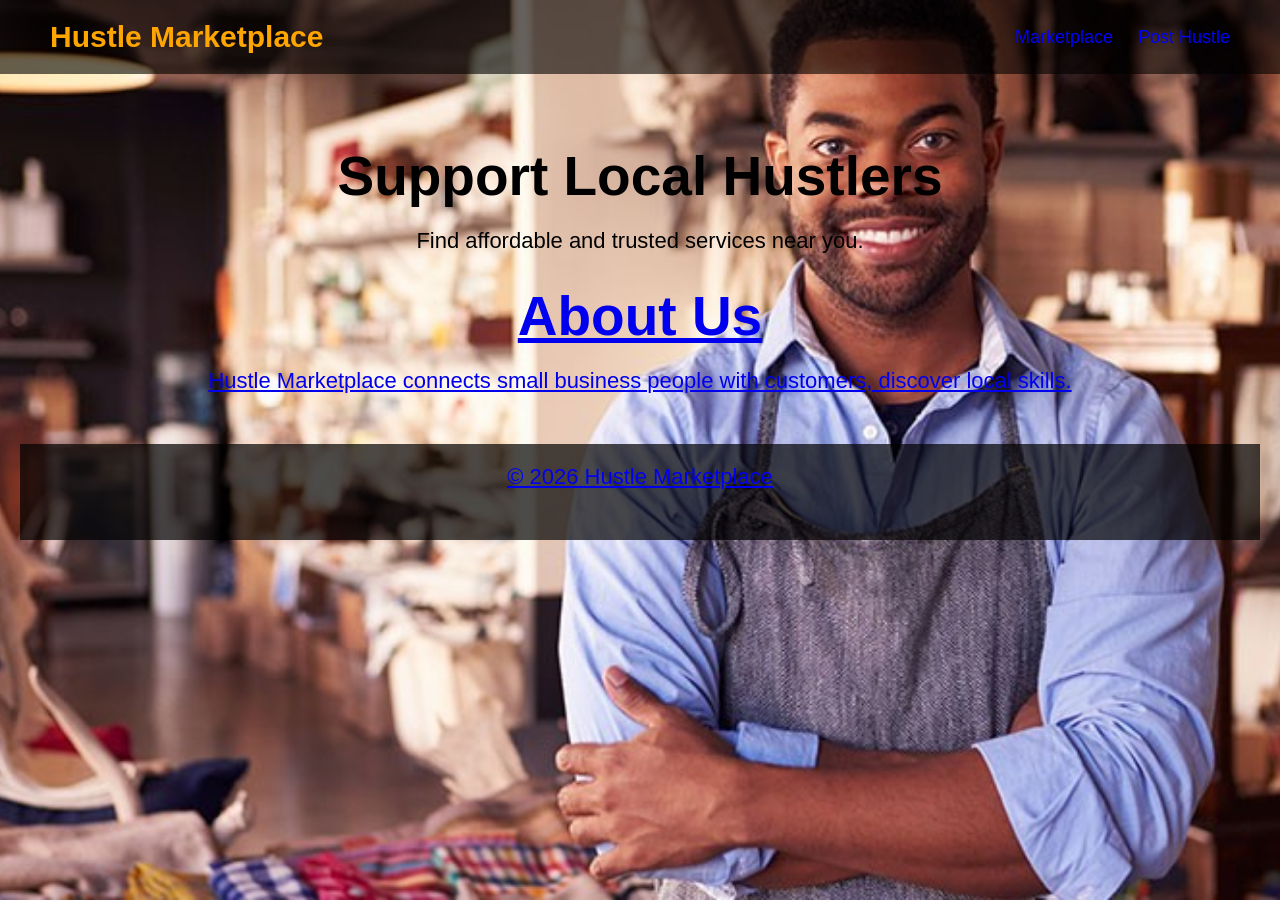
<file: index.html>
<!DOCTYPE html>
<html lang="en">
<head>
    <meta charset="UFT-8"
    <meta name="viewport" content="width=device-width, initial scale=1.0">
    <title>Hustle Marketplace</title>
    <link rel="stylesheet" href="styles.css">
</head>
<body>

    <header>
        <nav class="navbar">
            <h1>Hustle Marketplace</h1>
            <ul>
                <li><a href="marketplace.html">Marketplace</a></li>
                
                <li><a href="post-hustle.html">Post Hustle</a></li>
            </ul>
        </nav>
    </header>
    
    <section class="hero">
        <h2>Support Local Hustlers</h2>
        <p>Find affordable and trusted services near you.</p>
        <a href="marketplace.html" class="btn>Explore Hustels</a>
    </section>

    <section class="about">
        <h2>About Us</h2>
        <p>Hustle Marketplace connects small business people with customers, discover local skills.</p>
    </<section>

    <footer>
        <p>&copy 2026 Hustle Marketplace</p>
    </footer>   
    
    <script src="script.js"></script>

        
</body>
</html>
</file>
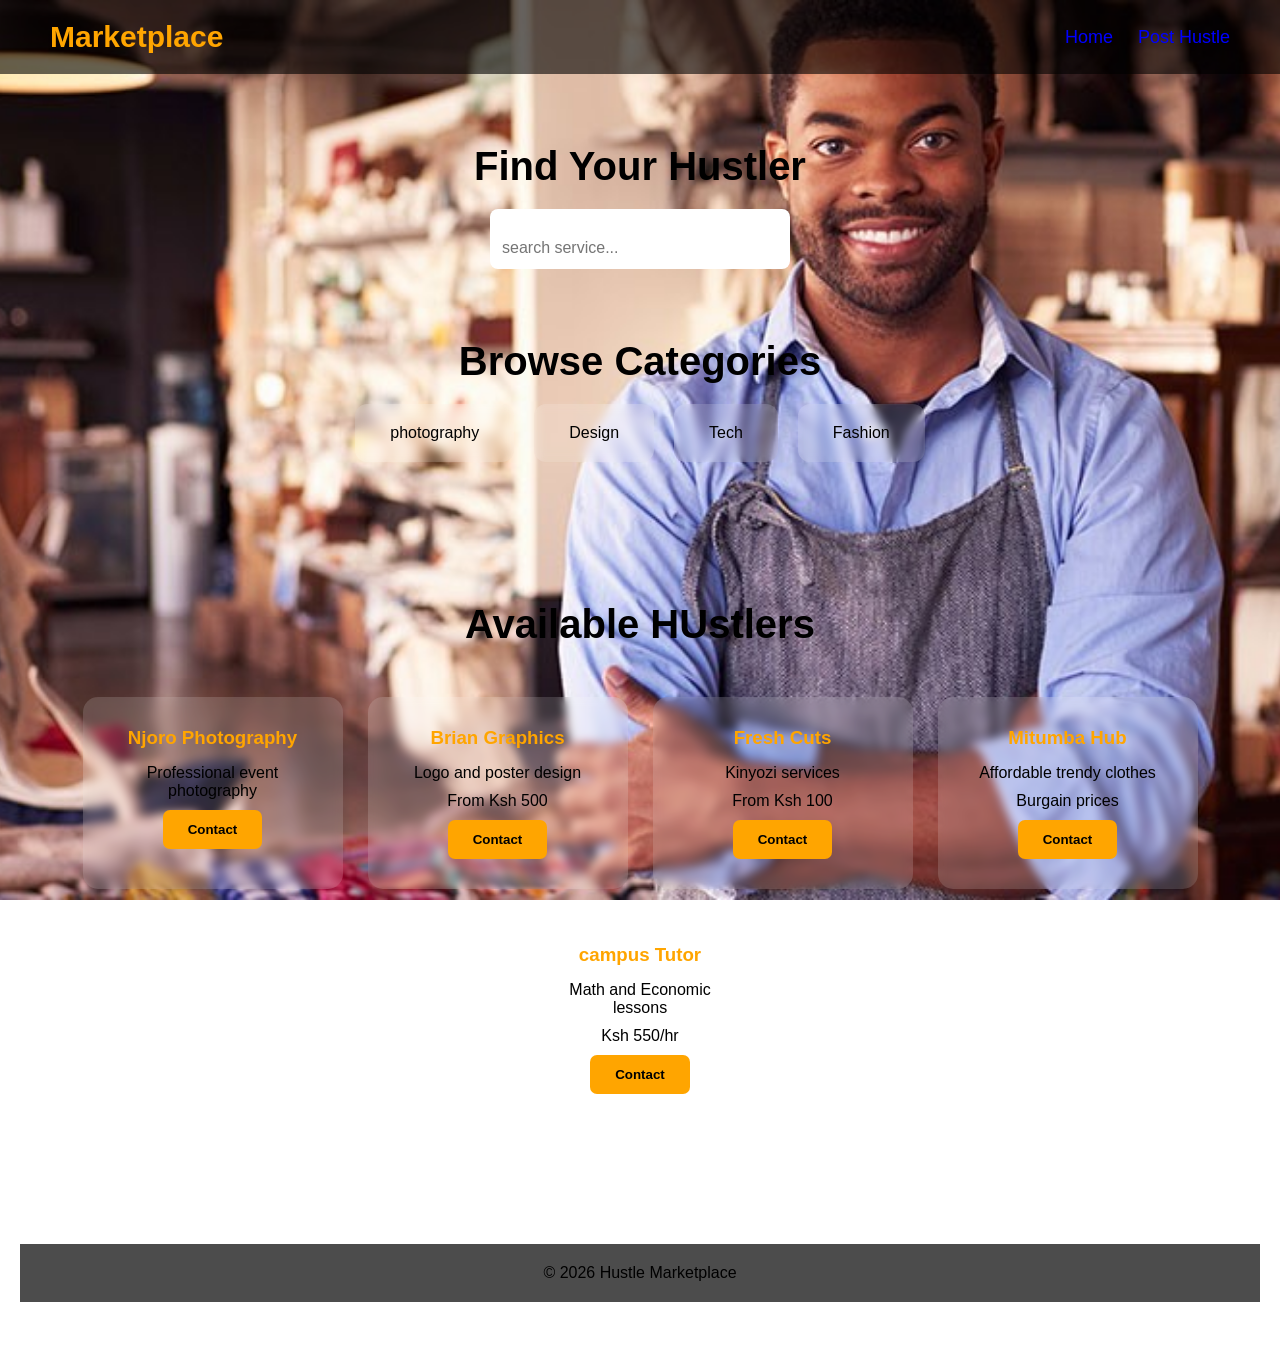
<file: marketplace.html>
<!DOCTYPE html>
<html lang="en">
    <head>
        <meta charset="UFT-8">
        <title>Marketplace</title>
        <link rel="stylesheet" href="styles.css">
    </head>
    <body>

    <header>

        <nav class="navbar">
            <h1>Marketplace</h1> 
            <ul>
                <li><a href="index.html">Home</a></li>

                <li><a href="post-hustle.html">Post Hustle</a></li>
            </ul>
        </nav>
    </header>
    
    <section class="search-section">
        <h2>Find Your Hustler</h2>
        <input type="text" id="searchInput" placeholder="search service..."
    </section>

    <section class="categories">
        <h2>Browse Categories</h2>
        <div class="category-box">
            <div>photography</div>
            <div>Design</div>
            <div>Tech</div>
            <div>Fashion</div>
        </div>
    </section>

    <section class="marketplace">
        <h2>Available HUstlers</h2>

        <div class="cards">

            <div class="card hustle-card">
                <h3>Njoro Photography</h3>
                <p>Professional event photography</p>
                <button>Contact</button>
            </div>

            <div class="card hustle-card">
                <h3>Brian Graphics</h3>
                <p>Logo and poster design</p>
                <p>From Ksh 500</p>
                <button>Contact</button>
            </div>

            <div class="card hustle-card">
                <h3>Fresh Cuts</h3>
                <p>Kinyozi services</p>
                <p>From Ksh 100</p>
                <button>Contact</button>
            </div>

            <div class="card hustle-card">
                <h3>Mitumba Hub</h3>
                <p>Affordable trendy clothes</p>
                <p>Burgain prices</p>
                <button>Contact</button>
            </div>

            <div class="card hustle-card">
                <h3>campus Tutor</h3>
                <p>Math and Economic lessons</p>
                <p>Ksh 550/hr</p>
                <button>Contact</button>
            </div>


        </div>
    </section>

    <footer>
        <p>&copy 2026 Hustle Marketplace</p>
    </footer>

    <script src="script.js"></script>

    </body>
</html>
</file>
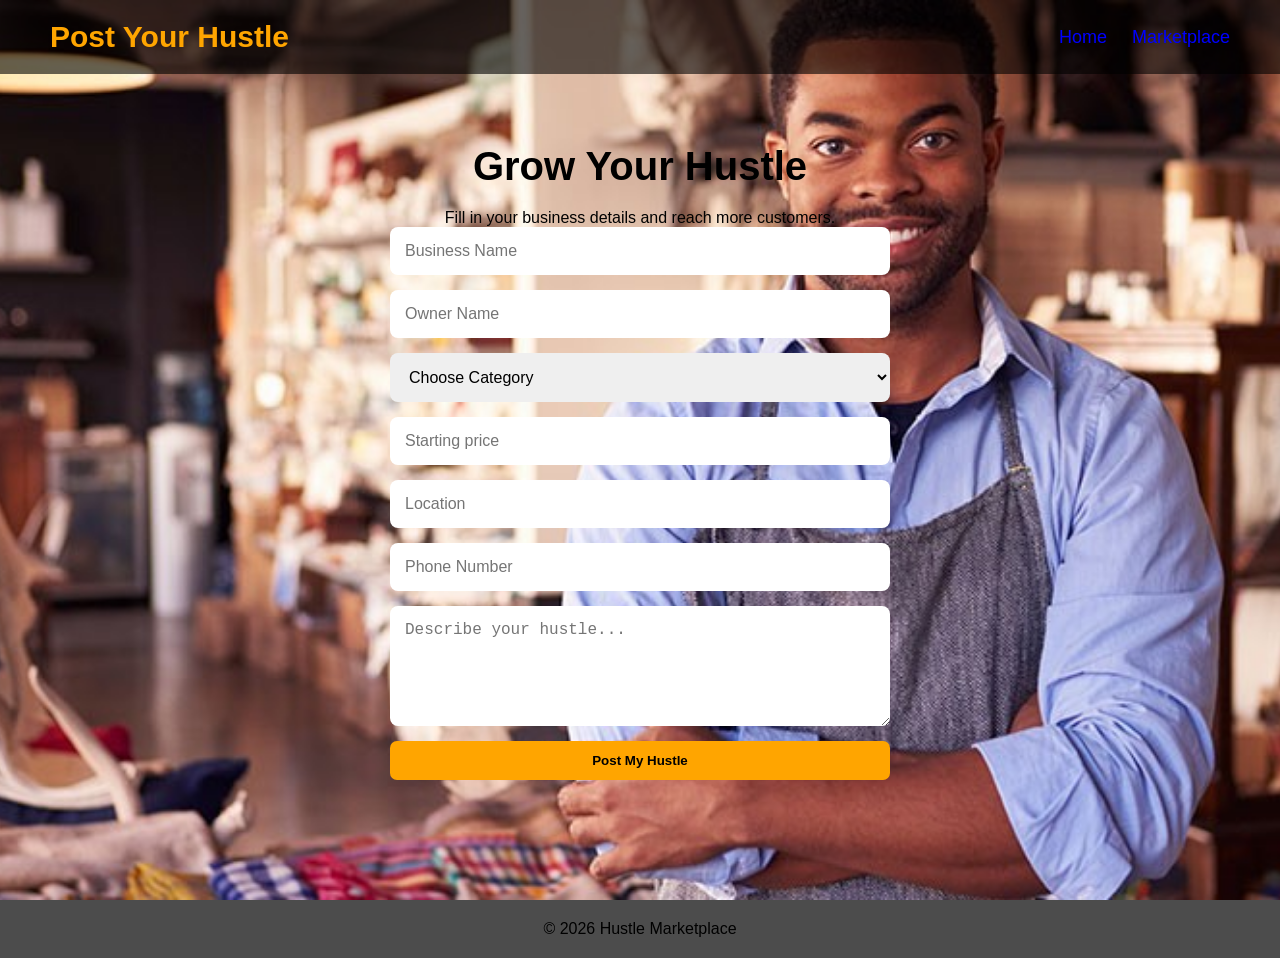
<file: post-hustle.html>
<!DOCTYPE html>
<html lang="en"
<head>
    <meta charset="UFT-8">
    <title>Post Your Hustle</title>
    <link rel="stylesheet" href="styles.css"
</head>
<body>

    <header>
        <nav class="navbar">
            <h1>Post Your Hustle</h1>
            <ul>
                <li><a href="index.html">Home</a></li>
                <li><a href="marketplace.html">Marketplace</a></li>
            </ul>
        </nav>
    </header>

    <section class="post-form">
        <h2>Grow Your Hustle</h2>
        <p>Fill in your business details and reach more customers.</p>

        <form>

            <input type="text" placeholder="Business Name" required>

            <input type="text" placeholder="Owner Name" required>

            <select required>
                <option value="">Choose Category</option>
                <option>Photography</option>
                <option>Design</option>
                <option>Tech</option>
                <option>Fashion</option>
            </select>

            <input type="nummber" placeholder="Starting price" required>

            <input type="text" placeholder="Location" required>

            <input type="tel" placeholder="Phone Number" required>

            <textarea placeholder="Describe your hustle..." rows="5" required></textarea>

            <button type="submit">Post My Hustle</button>
        </form>
    </section>

    <footer>
        <p>&copy 2026 Hustle Marketplace</p>
    </footer>

    <script src="script.js"></script>

</body>
</html>
</file>
<file: styles.css>
/* Reset */
*{
    margin: 0;
    padding: 0;
    box-sizing: border-box;
}

/* Body */
body{
    font-family: Arial, sans-serif;
    color:black;
    min-height: 100vh;

    background-image: url("images/background.jpg");
    background-size: cover;
    background-position: center;
    background-attachment: fixed;
}

/* Dark Overly */
body::before{
    content: "";
    position: fixed;
    inset: 0;
    z-index: -1;
}

/* Navbar */
.navbar{
    display:flex;
    justify-content: space-between;
    align-items: center;
    padding: 20px 50px;
    background: rgba(0,0,0,0.6);
}

.navbar h1{
    color: orange;
    font-size: 30px;
}

.navbar ul{
    list-style: none;
    display: flex;
    gap: 25px;
}

.navbar a{
    color:blue;
    text-decoration: none;
    font-size: 18px;
    transition: 0.3s;
}

.navbar a:hover{
    color: orange;
}

/* Hero */
.hero{
    text-align: center;
    padding: 150px 20 px;
}

.hero h2{
    font-size: 55px;
    margin-bottom: 20px;
}

.hero p{
    font-size: 22px;
    margin-bottom:30px;
}


/* Button */
.btn,
button{
    background: orange;
    color: black;
    padding: 12px 25px;
    border:none;
    border-radius: 7px;
    text-decoration: none;
    font-weight: bold;
    cursor:pointer;
    transition: 0.3s;
}

.btn:hover,
button:hover{
    transform: scale(1.05);
}

/* General Sections */
section{
    padding: 70px 20px;
    text-align: center;
}

section h2{
    font-size: 40px;
    margin-bottom: 20px;
}

/* Category Box*/
.category-box{
    display: flex;
    flex-wrap: wrap;
    justify-content: center;
    gap: 20px;
}

.category-box div{
    background: rgba(255,255,255,0.15);
    padding: 20px 35px;
    border-radius: 12px;
    backdrop-filter: blur(5px);
    transition: 0.3s;
}

.category-box div:hover{
    background: orange;
    color:black;
}

/* Search */
.search-section input{
    width: 300px;
    padding: 12px;
    border-radius: 8px;
    border:none;
    gap: 25px;
    padding-top: 30px;
}

/* Cards */
.cards{
    display: flex;
    flex-wrap: wrap;
    justify-content: center;
    gap: 25px;
    padding-top: 30px;
}

.card{
    width: 260px;
    padding: 30px;
    border-radius: 15px;
    background: rgba(255,255,255,0.15);
    backdrop-filter: blur(5px);
    transition: 0.3s;
}

.card:hover{
    transform: translateY(-10px);
}

.card h3{
    color:orange;
    margin-bottom: 15px;
}

.card p{
    margin-bottom: 10px;
}

/* Form */
form{
    max-width: 500px;
    margin:auto;
    display: flex;
    flex-direction: column;
    gap:15px
}

input,
select,
textarea{
    padding: 15px;
    border:none;
    border-radius: 8px;
    font-size: 16px;
}

/* Footer */
footer{
    text-align: center;
    padding: 20px;
    background: rgba(0,0,0,0.7);
    margin-top: 50px;
}

/* Responsive */
@media (max-width: 766px) {
    .navbar{
        flex-direction: column;
        gap: 15px;
    }

    .hero h2{
        font-size: 35px;
    }

    .hero p{
        font-size: 18px;
    }

    .cards{
        flex-direction: column;
        align-items: center;
    }

    .card:hover{
        flex-direction: column;
        align-items: center;
    }
}

.light-mode{
    background: white;
    color: black;
}
</file>
